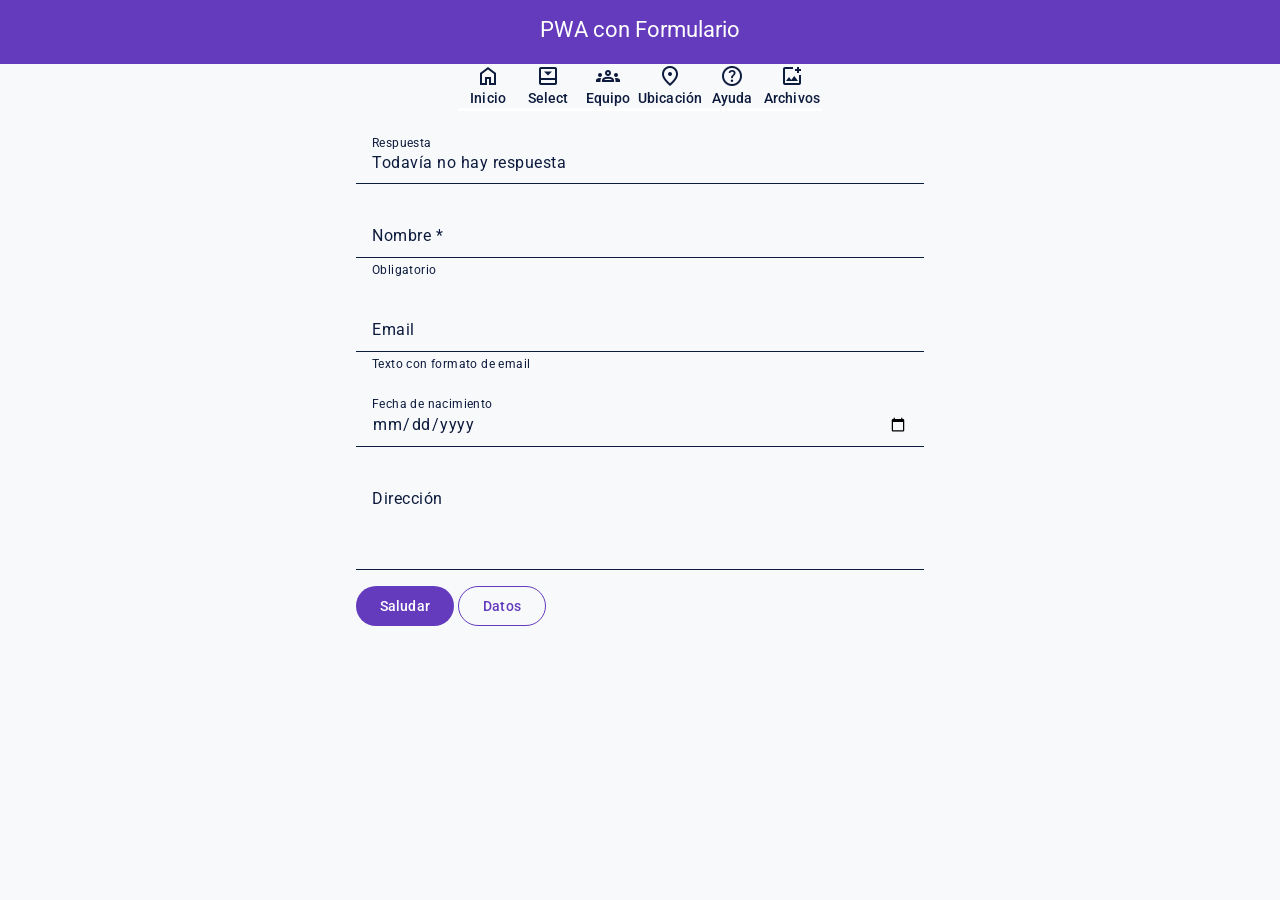
<file: public/index.html>
<!DOCTYPE html>
<html lang="es">

<head>

 <meta charset="UTF-8">

 <title>PWA con Formulario</title>

 <meta name="description" content="Ejemplo de PWA con Formulario">

 <script type="module" src="js/registraServiceWorker.js"></script>
 <script type="module" src="libclienteweb/manejaErrores.js"></script>

 <meta name="viewport" content="width=device-width">
 <meta name="theme-color" content="#633BBC">
 <link rel="icon" sizes="32x32" href="favicon.ico">
 <link rel="manifest" href="site.webmanifest">
 <link rel="stylesheet" href="css/material-symbols-outlined.css">
 <link rel="stylesheet" href="material-tokens/css/baseline.css">
 <link rel="stylesheet" href="css/estilos.css">
 <script src="ungap/es.js"></script>

 <script type="module" src="libmde/md-app-bar.js"></script>
 <script type="module" src="js/nav-tab-fixed.js"></script>

<link rel="stylesheet" href="./libmde/md-tab.css">
<link rel="stylesheet" href="./libmde/md-filled-text-field.css">
<link rel="stylesheet" href="./libmde/md-filled-button.css">
<link rel="stylesheet" href="./libmde/md-outline-button.css">
<link rel="stylesheet" href="./css/transicion_pestanas.css">
<link rel="stylesheet" href="./css/estilos.css">

</head>

<body>

 <form id="formulario" novalidate>

  <md-app-bar class="centered" adicional="tab">

   <h1>PWA con Formulario</h1>

  </md-app-bar>

  <nav-tab-fixed id="tab"></nav-tab-fixed>

  <section>

   <!-- Usa
    class="float"
   cuando quieras que la etiqueta esté arriba todo el tiempo. -->
   <p>
    <label class="md-filled-text-field float">
     <output name="respuesta">Todavía no hay respuesta</output>
     <span>Respuesta</span>
    </label>
   </p>

   <p>
    <label class="md-filled-text-field">
     <input name="nombre" required placeholder="Nombre*">
     <span>Nombre *</span>
     <small id="supportingNombre">Obligatorio</small>
    </label>
   </p>

   <p>
    <label class="md-filled-text-field">
     <input name="email" type="email" placeholder="Email">
     <span accesskey="M">Email</span>
     <small id="supportingEmail">Texto con formato de email</small>
    </label>
   </p>

   <p>
    <label class="md-filled-text-field float">
     <input name="fecha" type="date" placeholder="Fecha">
     <span>Fecha de nacimiento</span>
    </label>
   </p>

   <p>
    <label class="md-filled-text-field">
     <textarea name="dieccion" rows="3" placeholder="Dirección"></textarea>
     <span>Dirección</span>
    </label>
   </p>

   <p>
    <button id="botonSaludo" class="md-filled-button">Saludar</button>
    <button id="botonDatos" class="md-outline-button">Datos</button>
   </p>

  </section>

 </form>

 <script type="module">

  import { muestraTextoDeAyuda } from "./libclienteweb/muestraTextoDeAyuda.js"

  formulario.nombre.addEventListener("input", copiaMensajes)
  formulario.email.addEventListener("input", copiaMensajes)
  formulario.addEventListener("submit", procesa)

  function copiaMensajes() {
   muestraTextoDeAyuda(formulario.nombre, supportingNombre, "Obligatorio")
   muestraTextoDeAyuda(
    formulario.email, supportingEmail, "Texto con formato de email"
   )
  }

  /**
   * @param {SubmitEvent} evt
   */
  function procesa(evt) {
   evt.preventDefault()
   copiaMensajes()
   if (
    formulario.nombre.validity.valid
    && formulario.email.validity.valid
    && formulario.fecha.validity.valid
    && formulario.dieccion.validity.valid
   ) {
    const botonSeleccionado = evt.submitter
    if (botonSeleccionado === botonSaludo) {
     saluda()
    } else if (botonSeleccionado === botonDatos) {
     datos()
    }
   }
  }

  function saluda() {
   formulario.respuesta.value = `Hola ${formulario.nombre.value}`
  }

  function datos() {
   formulario.respuesta.value =
    `Nombre: ${formulario.nombre.value} Email: ${formulario.email.value}`
  }

 </script>

</body>

</html>
</file>
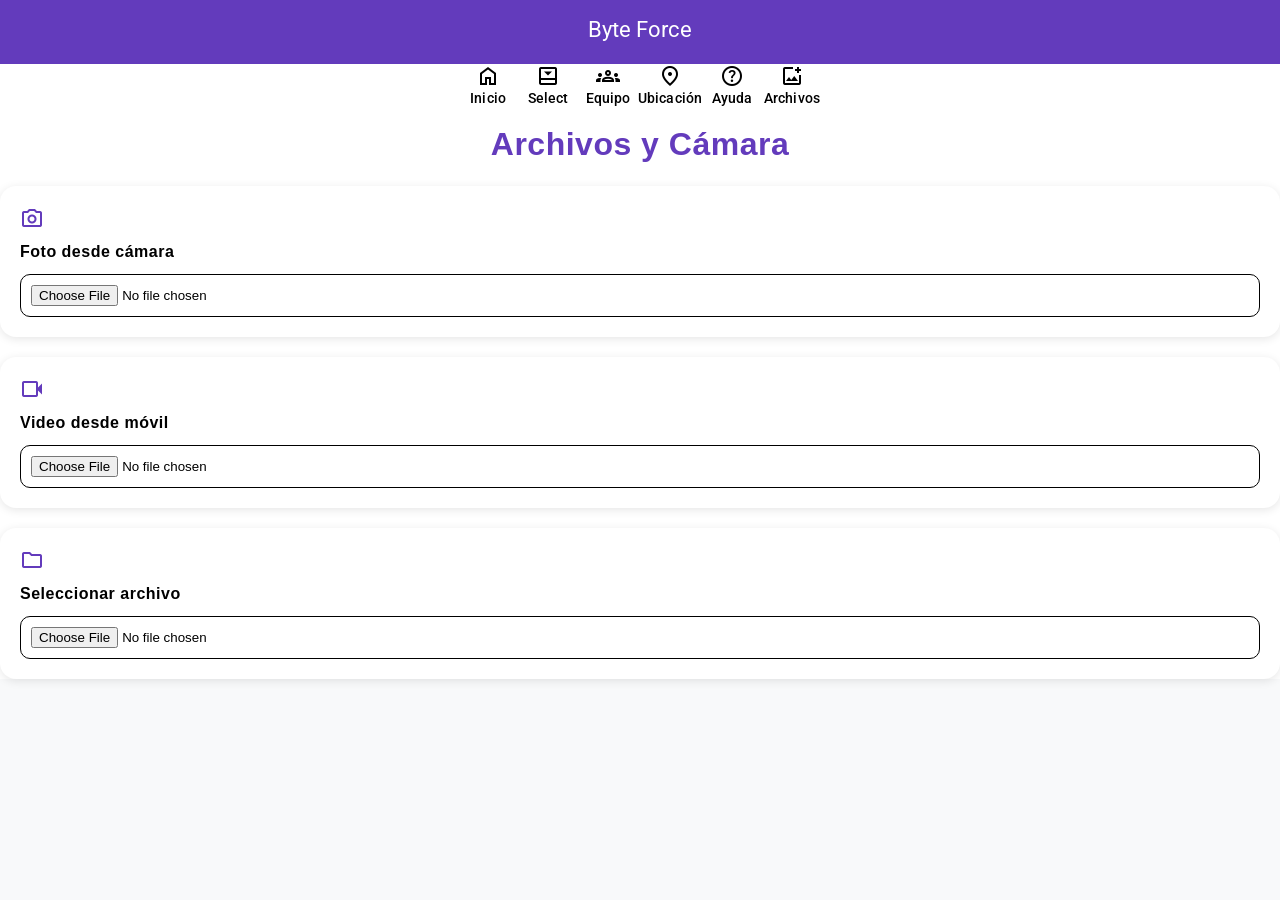
<file: public/archivosCamara.html>
<!DOCTYPE html>
<html lang="en">
<head>
    <meta charset="UTF-8">
    <meta name="viewport" content="width=device-width, initial-scale=1.0">
    <title>Archivos de camara</title>
    <meta charset="UTF-8">
 <title>Equipo - PWA con Formulario</title>

 <script type="module" src="js/registraServiceWorker.js"></script>
 <script type="module" src="libclienteweb/manejaErrores.js"></script>
 
 <meta name="viewport" content="width=device-width">
 <meta name="theme-color" content="#633BBC">
 <link rel="icon" sizes="32x32" href="favicon.ico">
 <link rel="manifest" href="site.webmanifest">
 <link rel="stylesheet" href="css/material-symbols-outlined.css">
 <link rel="stylesheet" href="material-tokens/css/baseline.css">
 <link rel="stylesheet" href="./css/estilos.css">
 <script src="ungap/es.js"></script>

 <script type="module" src="libmde/md-app-bar.js"></script>
 <script type="module" src="js/nav-tab-fixed.js"></script>

 <link rel="stylesheet" href="libmde/md-tab.css">
 <link rel="stylesheet" href="libmde/md-list.css">
 <link rel="stylesheet" href="css/transicion_pestanas.css">
 <link rel="stylesheet" href="css/estilosArchivosCamara.css">
</head>
<body>
 <md-app-bar adicional="tab">
  <h1>Byte Force</h1>
 </md-app-bar>
 
 <nav-tab-fixed id="tab"></nav-tab-fixed>
 <!DOCTYPE html>
<html lang="es">

<head>
 <meta charset="UTF-8">
 <meta name="viewport" content="width=device-width">
 <meta name="theme-color" content="#633BBC">

 <title>Archivos y Cámara</title>

 <link rel="stylesheet" href="css/material-symbols-outlined.css">
 <link rel="stylesheet" href="libmde/md-filled-button.css">
 <link rel="stylesheet" href="libmde/md-filled-text-field.css">

 
</head>

<body>

 <h1> Archivos y Cámara</h1>

 <!-- FOTO -->
 <div class="card">
  <label>
   <span class="material-symbols-outlined icon">photo_camera</span>
   Foto desde cámara
   <input type="file" accept="image/*" capture="environment">
  </label>
 </div>

 <!-- VIDEO -->
 <div class="card">
  <label>
   <span class="material-symbols-outlined icon">videocam</span>
   Video desde móvil
   <input type="file" accept="video/*" capture="environment">
  </label>
 </div>

 <!-- ARCHIVO -->
 <div class="card">
  <label>
   <span class="material-symbols-outlined icon">folder</span>
   Seleccionar archivo
   <input type="file">
  </label>
 </div>

</body>

</html>
 
</body>
</html>
</file>
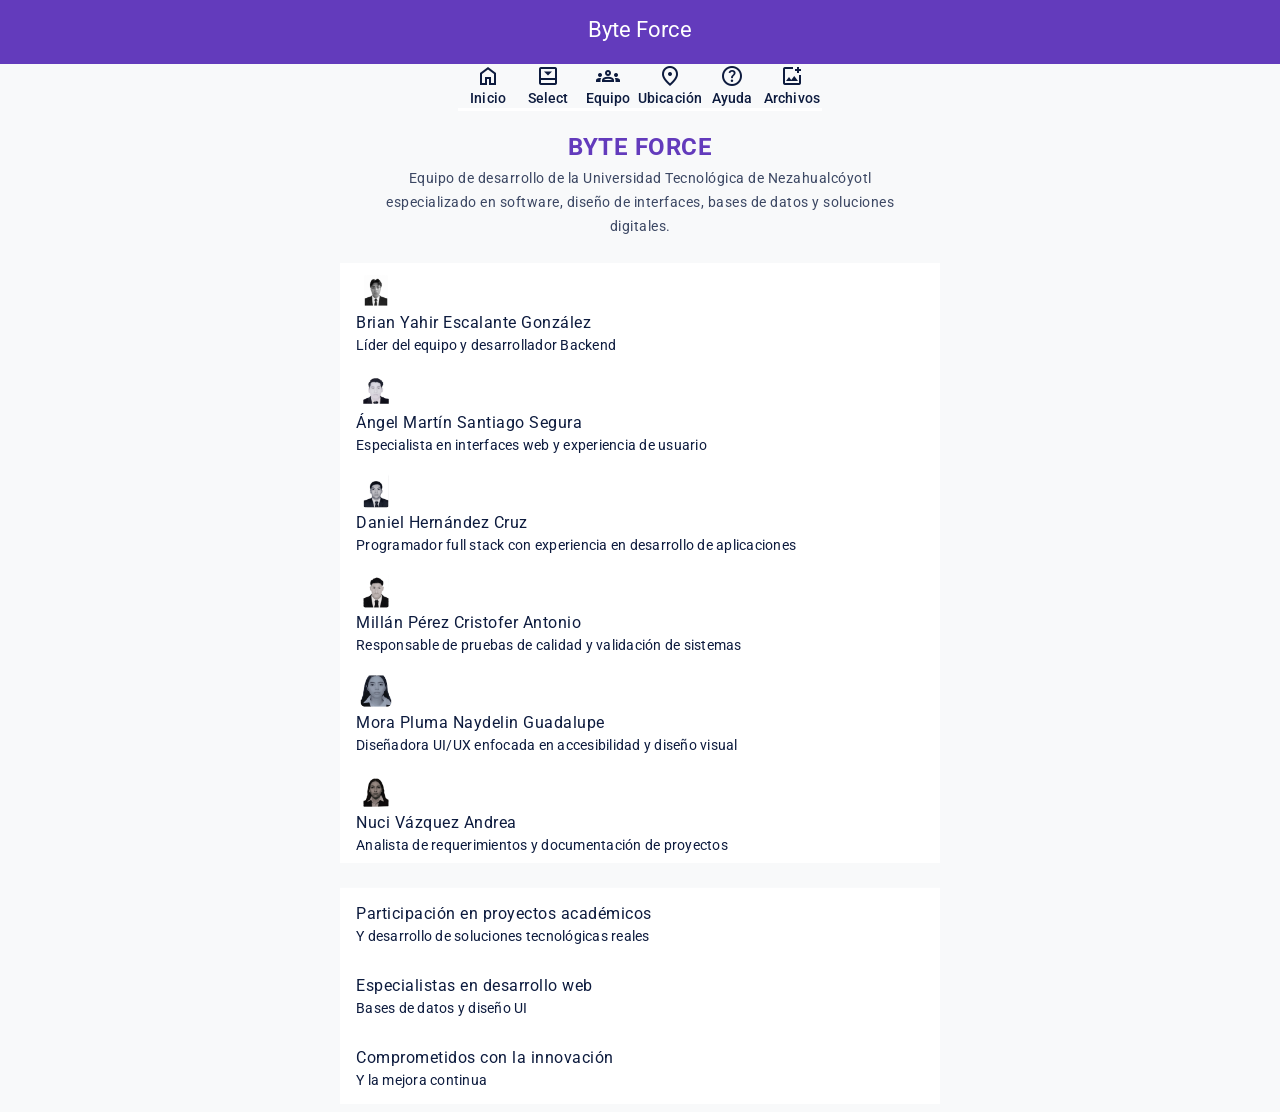
<file: public/equipo.html>
<!DOCTYPE html>
<html lang="es">

<head>

 <meta charset="UTF-8">
 <title>Equipo - PWA con Formulario</title>

 <script type="module" src="js/registraServiceWorker.js"></script>
 <script type="module" src="libclienteweb/manejaErrores.js"></script>
 
 <meta name="viewport" content="width=device-width">
 <meta name="theme-color" content="#633BBC">
 <link rel="icon" sizes="32x32" href="favicon.ico">
 <link rel="manifest" href="site.webmanifest">
 <link rel="stylesheet" href="css/material-symbols-outlined.css">
 <link rel="stylesheet" href="material-tokens/css/baseline.css">
 <link rel="stylesheet" href="./css/estilos.css">
 <script src="ungap/es.js"></script>

 <script type="module" src="libmde/md-app-bar.js"></script>
 <script type="module" src="js/nav-tab-fixed.js"></script>

 <link rel="stylesheet" href="libmde/md-tab.css">
 <link rel="stylesheet" href="libmde/md-list.css">
 <link rel="stylesheet" href="css/transicion_pestanas.css">

</head>

<body>

 <md-app-bar adicional="tab">
  <h1>Byte Force</h1>
 </md-app-bar>

 <nav-tab-fixed id="tab"></nav-tab-fixed>

 <section>

  <div style="text-align: center; margin: 1.5rem 0;">
   <h2 style="margin: 0; font-size: 1.5rem; color: var(--md-sys-color-primary);">BYTE FORCE</h2>
   <p style="font-size: 0.9rem; color: var(--md-sys-color-on-background); opacity: 0.8; margin-top: 0.5rem; padding: 0 1rem;">
    Equipo de desarrollo de la Universidad Tecnológica de Nezahualcóyotl especializado en software, diseño de interfaces, bases de datos y soluciones digitales.
   </p>
  </div>

  <ul class="md-list">
   
   <li class="md-two-line">
    <img src="img/Brian.png" alt="Brian" width="40" height="40" style="border-radius: 50%; object-fit: cover; margin-right: 16px;">
    <div>
     <span class="headline">Brian Yahir Escalante González</span>
     <span class="supporting">Líder del equipo y desarrollador Backend</span>
    </div>
   </li>

   <li class="md-two-line">
    <img src="img/Angel.png" alt="Ángel" width="40" height="40" style="border-radius: 50%; object-fit: cover; margin-right: 16px;">
    <div>
     <span class="headline">Ángel Martín Santiago Segura</span>
     <span class="supporting">Especialista en interfaces web y experiencia de usuario</span>
    </div>
   </li>

   <li class="md-two-line">
    <img src="img/Daniel.png" alt="Daniel" width="40" height="40" style="border-radius: 50%; object-fit: cover; margin-right: 16px;">
    <div>
     <span class="headline">Daniel Hernández Cruz</span>
     <span class="supporting">Programador full stack con experiencia en desarrollo de aplicaciones</span>
    </div>
   </li>

   <li class="md-two-line">
    <img src="img/Cris.png" alt="Cristofer" width="40" height="40" style="border-radius: 50%; object-fit: cover; margin-right: 16px;">
    <div>
     <span class="headline">Millán Pérez Cristofer Antonio</span>
     <span class="supporting">Responsable de pruebas de calidad y validación de sistemas</span>
    </div>
   </li>

   <li class="md-two-line">
    <img src="img/Pluma.png" alt="Naydelin" width="40" height="40" style="border-radius: 50%; object-fit: cover; margin-right: 16px;">
    <div>
     <span class="headline">Mora Pluma Naydelin Guadalupe</span>
     <span class="supporting">Diseñadora UI/UX enfocada en accesibilidad y diseño visual</span>
    </div>
   </li>

   <li class="md-two-line">
    <img src="img/Nuci.png" alt="Andrea" width="40" height="40" style="border-radius: 50%; object-fit: cover; margin-right: 16px;">
    <div>
     <span class="headline">Nuci Vázquez Andrea</span>
     <span class="supporting">Analista de requerimientos y documentación de proyectos</span>
    </div>
   </li>

  </ul>

  <ul class="md-list" style="margin-top: 1.5rem; border-top: 1px solid rgba(255,255,255,0.1);">
   <li class="md-two-line">
    <span class="headline">Participación en proyectos académicos</span>
    <span class="supporting">Y desarrollo de soluciones tecnológicas reales</span>
   </li>
   <li class="md-two-line">
    <span class="headline">Especialistas en desarrollo web</span>
    <span class="supporting">Bases de datos y diseño UI</span>
   </li>
   <li class="md-two-line">
    <span class="headline">Comprometidos con la innovación</span>
    <span class="supporting">Y la mejora continua</span>
   </li>
  </ul>

 </section>

</body>

</html>
</file>
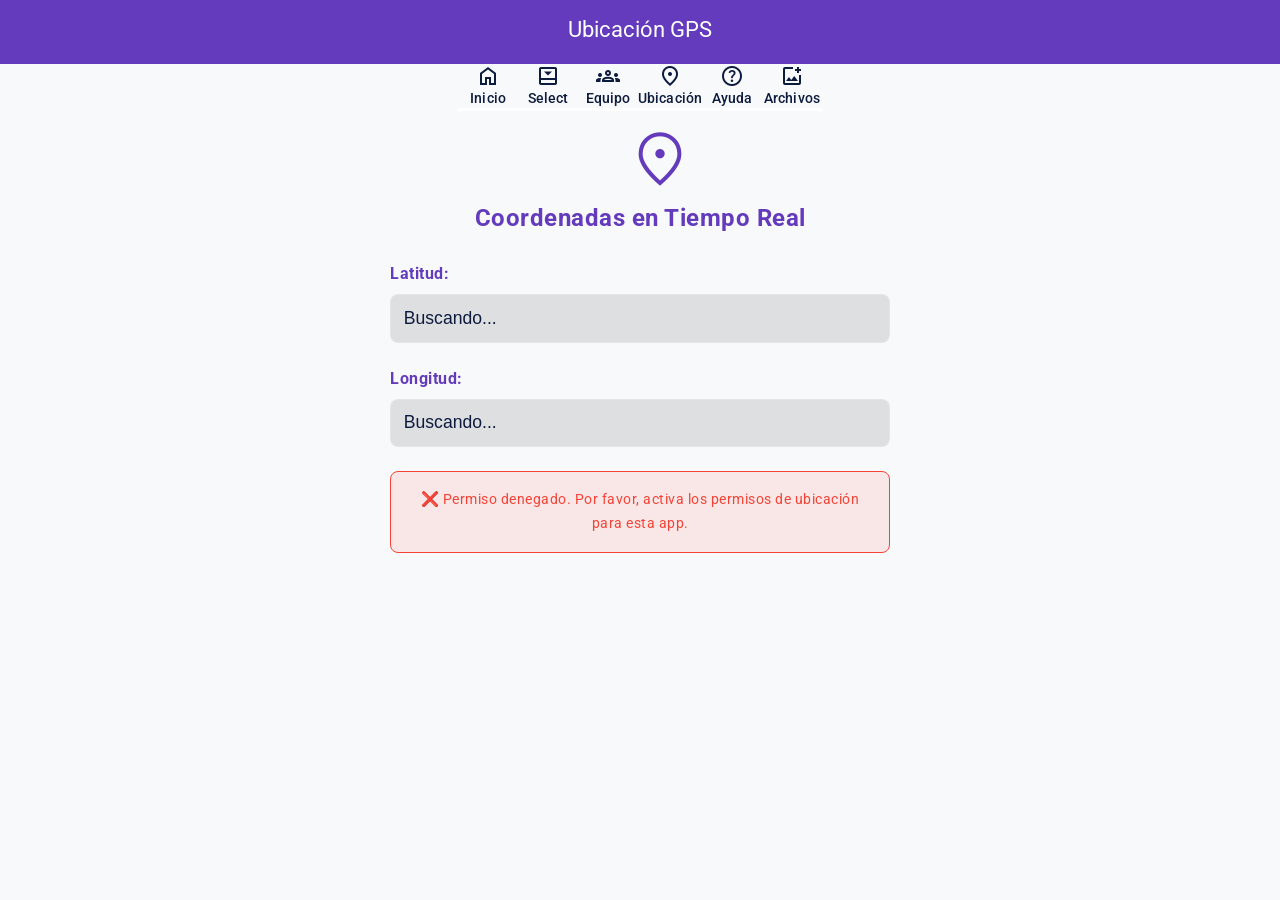
<file: public/gps.html>
<!DOCTYPE html>
<html lang="es">

<head>
 <meta charset="UTF-8">
 <title>Ubicación GPS</title>

 <script type="module" src="js/registraServiceWorker.js"></script>
 <script type="module" src="libclienteweb/manejaErrores.js"></script>
 
 <meta name="viewport" content="width=device-width">
 <meta name="theme-color" content="#633BBC">
 <link rel="icon" sizes="32x32" href="favicon.ico">
 <link rel="manifest" href="site.webmanifest">
 <link rel="stylesheet" href="css/material-symbols-outlined.css">
 <link rel="stylesheet" href="material-tokens/css/baseline.css">
 
 <link rel="stylesheet" href="./libmde/md-tab.css">
 <link rel="stylesheet" href="./libmde/md-filled-text-field.css">
 <link rel="stylesheet" href="./css/transicion_pestanas.css">
 <link rel="stylesheet" href="./css/estilos.css">
 
 <script src="ungap/es.js"></script>
 <script type="module" src="libmde/md-app-bar.js"></script>
 <script type="module" src="js/nav-tab-fixed.js"></script>
</head>

<body>

 <md-app-bar adicional="tab">
  <h1>Ubicación GPS</h1>
 </md-app-bar>

 <nav-tab-fixed id="tab"></nav-tab-fixed>

 <section style="padding: 1rem; max-width: 500px; margin: 0 auto;">

  <div style="text-align: center; margin-bottom: 2rem;">
   <span class="material-symbols-outlined" style="font-size: 4rem; color: var(--md-sys-color-primary);">location_on</span>
   <h2 style="margin: 0.5rem 0 0 0; font-size: 1.5rem; color: var(--md-sys-color-primary);">Coordenadas en Tiempo Real</h2>
  </div>

  <div style="margin-bottom: 1.5rem;">
   <label style="display: block; font-weight: bold; margin-bottom: 0.5rem; color: var(--md-sys-color-primary);">Latitud:</label>
   <input type="text" id="latitud" readonly value="Buscando..." style="width: 100%; padding: 0.8rem; border-radius: 8px; border: 1px solid rgba(255,255,255,0.2); background: rgba(0,0,0,0.1); font-size: 1.1rem; box-sizing: border-box; color: var(--md-sys-color-on-background);">
  </div>

  <div style="margin-bottom: 1.5rem;">
   <label style="display: block; font-weight: bold; margin-bottom: 0.5rem; color: var(--md-sys-color-primary);">Longitud:</label>
   <input type="text" id="longitud" readonly value="Buscando..." style="width: 100%; padding: 0.8rem; border-radius: 8px; border: 1px solid rgba(255,255,255,0.2); background: rgba(0,0,0,0.1); font-size: 1.1rem; box-sizing: border-box; color: var(--md-sys-color-on-background);">
  </div>

  <div id="status-box" style="padding: 1rem; border-radius: 8px; background-color: rgba(99, 59, 188, 0.1); border: 1px solid var(--md-sys-color-primary); font-size: 0.9rem; text-align: center;">
   Esperando señal del satélite GPS...
  </div>

 </section>

 <script>
  const latOutput = document.getElementById('latitud');
  const lonOutput = document.getElementById('longitud');
  const statusBox = document.getElementById('status-box');

  const opcionesGps = {
    enableHighAccuracy: true,
    timeout: 10000,
    maximumAge: 0
  };

  if ("geolocation" in navigator) {
    navigator.geolocation.watchPosition(
      (posicion) => {
        latOutput.value = posicion.coords.latitude;
        lonOutput.value = posicion.coords.longitude;
        statusBox.style.backgroundColor = "rgba(76, 175, 80, 0.1)";
        statusBox.style.borderColor = "#4CAF50";
        statusBox.style.color = "#4CAF50";
        statusBox.innerText = "📍 Ubicación actualizada en tiempo real.";
      },
      (error) => {
        statusBox.style.backgroundColor = "rgba(244, 67, 54, 0.1)";
        statusBox.style.borderColor = "#F44336";
        statusBox.style.color = "#F44336";
        
        switch(error.code) {
          case error.PERMISSION_DENIED:
            statusBox.innerText = "❌ Permiso denegado. Por favor, activa los permisos de ubicación para esta app.";
            break;
          case error.POSITION_UNAVAILABLE:
            statusBox.innerText = "❌ Señal de GPS no disponible.";
            break;
          case error.TIMEOUT:
            statusBox.innerText = "❌ Tiempo de espera agotado al obtener la localización.";
            break;
          default:
            statusBox.innerText = "❌ Error desconocido con el GPS.";
            break;
        }
      }, 
      opcionesGps
    );
  } else {
    statusBox.innerText = "❌ Tu dispositivo no soporta geolocalización.";
  }
 </script>

</body>
</html>
</file>
<file: public/css/material-symbols-outlined.css>
@font-face {
 font-family: 'Material Symbols Outlined';
 font-style: normal;
 font-display: block;
 src:
  url(../fonts/MaterialSymbolsOutlined[FILL\,GRAD\,opsz\,wght].woff2) format('woff2'),
  url(../fonts/MaterialSymbolsOutlined[FILL\,GRAD\,opsz\,wght].ttf) format('truetype');
}

.material-symbols-outlined {
 font-family: 'Material Symbols Outlined';
 font-weight: normal;
 font-style: normal;
 font-display: block;
 font-size: 1.5rem;
 width: 1.5rem;
 height: 1.5rem;
 display: inline-block;
 line-height: 1;
 text-transform: none;
 letter-spacing: normal;
 word-wrap: normal;
 white-space: nowrap;
 direction: ltr;
}
</file>
<file: public/material-tokens/css/baseline.css>
/*
 Copyright 2016 Google Inc. All rights reserved.

 Licensed under the Apache License, Version 2.0 (the "License");
 you may not use this file except in compliance with the License.
 You may obtain a copy of the License at

     http://www.apache.org/licenses/LICENSE-2.0

 Unless required by applicable law or agreed to in writing, software
 distributed under the License is distributed on an "AS IS" BASIS,
 WITHOUT WARRANTIES OR CONDITIONS OF ANY KIND, either express or implied.
 See the License for the specific language governing permissions and
 limitations under the License.
*/

@import url(palette.css);
@import url(typography.css);
@import url(colors.css);
@import url(shape.css);
@import url(motion.css);
@import url(state.css);
@import url(elevation.css);
@import url(theme/light.css) screen and (prefers-color-scheme: light);
@import url(theme/dark.css) screen and (prefers-color-scheme: dark);
</file>
<file: public/css/estilos.css>
:root {
 /* Indica los temas del sistema operativo que son soportados. */
 color-scheme: light dark;
 --tabWidth: 3.75rem;
 --anchoNav: 22.5rem;
}

body>section,
form>section {
 max-width: 600px;
 margin-left: auto;
 margin-right: auto;
}

/* Fonts utilizados */

/* Definición de Roboto Variable (Normal) */
@font-face {
 font-family: 'Roboto';
 src: url('../fonts/Roboto-VariableFont_wdth,wght.ttf') format('truetype');
 font-weight: 100 900;
 font-stretch: 75% 100%;
 font-style: normal;
 font-display: swap;
}

/* Definición de Roboto Variable (Itálica) */
@font-face {
 font-family: 'Roboto';
 src: url('../fonts/Roboto-Italic-VariableFont_wdth,wght.ttf') format('truetype');
 font-weight: 100 900;
 font-stretch: 75% 100%;
 font-style: italic;
 font-display: swap;
}

:root {
 --Font: -apple-system, BlinkMacSystemFont, Roboto, sans-serif;
 --colIntIos: white;
 --colIntIosOnBk: #2acc2a;
 --colIntIosOnBkFc: #1bbb1b;
 --colIntIosOffBk: #dbdbdb;
 --colIntIosOffBkFc: #BDBDBD;
 /* Plain typeface */
 --md-ref-typeface-plain: var(--Font);
 /* Brand typeface */
 --md-ref-typeface-brand: var(--Font);
 --md-sys-typescale-label-large-weight-prominent: var(--md-ref-typeface-weight-bold);
 --md-box_shadow_level4: 0 var(--md-sys-elevation-level4) var(--md-sys-elevation-level4) var(--md-sys-color-shadow);
 --md-box_shadow_level3: 0 var(--md-sys-elevation-level3) var(--md-sys-elevation-level3) var(--md-sys-color-shadow);
 --md-box_shadow_level2: 0 var(--md-sys-elevation-level2) var(--md-sys-elevation-level2) var(--md-sys-color-shadow);
 --md-box_shadow_level1: 0 var(--md-sys-elevation-level1) var(--md-sys-elevation-level1) var(--md-sys-color-shadow);
 --md-box_shadow_level0: none;
 --iconSize: 1.5rem;
 --avatarSize: 2.5rem;
 --imageSize: 3.5rem;
 --videoWidth: 7.125rem;
 --videoHeight: 4rem;
 --md-sys-state-focus-indicator-outer-offset: 0.125rem;
 --md-sys-state-focus-indicator-thickness: 0.1875rem;
 /* Pressed state layer opacity */
 --state-pressed-transparency-percentage: 84%;
 /* Focus state layer opacity */
 --state-focus-transparency-percentage: 88%;
 /* Hover state layer opacity */
 --state-hover-transparency-percentage: 92%;

 /* ========================================== */
 /* COLORES UPCLASS (OBLIGATORIOS MODO CLARO)   */
 /* ========================================== */
 --md-sys-color-primary: #633BBC !important;
 --md-sys-color-on-primary: #FFFFFF !important;
 --md-sys-color-secondary: #FF5252 !important;
 --md-sys-color-on-secondary: #FFFFFF !important;
 --md-sys-color-outline: #633BBC !important;
 
 --md-sys-color-background: #F8F9FA !important;
 --md-sys-color-on-background: #0D1B3E !important;
 --md-sys-color-surface: #FFFFFF !important;
 --md-sys-color-on-surface: #0D1B3E !important;

 background-color: var(--md-sys-color-background);
}

/* Quita un borde rojo que coloca Firefox. */
:-moz-ui-invalid {
 box-shadow: none;
}

body {
 margin: 0;
 font-family: var(--md-sys-typescale-body-large-font);
 font-weight: var(--md-sys-typescale-body-large-weight);
 font-size: var(--md-sys-typescale-body-large-size);
 font-style: var(--md-sys-typescale-body-large-font-style);
 letter-spacing: var(--md-sys-typescale-body-large-tracking);
 line-height: var(--md-sys-typescale-body-large-line-height);
 text-transform: var(--md-sys-typescale-body-large-text-transform);
 text-decoration: var(--md-sys-typescale-body-large-text-decoration);
 color: var(--md-sys-color-on-background);
 background-color: var(--md-sys-color-background);
}

p {
 margin: 1rem;
}

a {
 color: var(--md-sys-color-on-background);
}

@media (prefers-color-scheme: light) {
 :root {
  --md-riple-color: #00000020;
 }
}

@media (prefers-color-scheme: dark) {
 :root {
  --md-riple-color: #ffffff40;
  
  /* ========================================== */
  /* COLORES UPCLASS (OBLIGATORIOS MODO OSCURO)  */
  /* ========================================== */
  --md-sys-color-background: #121214 !important;
  --md-sys-color-on-background: #E3E2E6 !important;
  --md-sys-color-surface: #1E1B24 !important;
  --md-sys-color-on-surface: #E3E2E6 !important;
  --md-sys-color-primary: #9D84FF !important; 
  --md-sys-color-outline: #9D84FF !important;
 }
}

@keyframes md-ripple {
 from {
  background-size: 100%;
 }
 to {
  background-size: 15000%;
 }
}

/* ========================================== */
/* CORRECCIÓN VISUAL PARA TU APP BAR        */
/* ========================================== */
md-app-bar {
 background-color: var(--md-sys-color-primary) !important;
 color: var(--md-sys-color-on-primary) !important;
 display: block; 
 width: 100%;
}

md-app-bar h1 {
 color: var(--md-sys-color-on-primary) !important;
 margin: 0;
 padding: 1rem;
 text-align: center;
}
</file>
<file: public/libmde/md-tab.css>
.md-tab {
 display: flex;
 background-color: transparent;
 align-items: stretch;
 flex-wrap: nowrap;
 overflow-x: auto;
 position: sticky;
 z-index: 1;
}

.md-tab.fixed {
 justify-content: center;
}

.md-tab.scrollable {
 padding-left: 2rem;
 gap: 1rem;
}

.md-tab.scroll {
 background-color: var(--md-sys-color-surface-container-low);
}

.md-tab a {
 position: relative;
 display: flex;
 flex-direction: column;
 justify-content: start;
 align-items: center;
 color: var(--md-sys-color-on-surface-variant);
 font-family: var(--md-sys-typescale-title-small-font);
 font-weight: var(--md-sys-typescale-title-small-weight);
 font-size: var(--md-sys-typescale-title-small-size);
 font-style: var(--md-sys-typescale-title-small-font-style);
 letter-spacing: var(--md-sys-typescale-title-small-tracking);
 line-height: var(--md-sys-typescale-title-small-line-height);
 text-transform: var(--md-sys-typescale-title-small-text-transform);
 text-decoration: var(--md-sys-typescale-title-small-text-decoration);
 text-align: center;
 box-sizing: border-box;
 border-bottom: 0.1875rem solid var(--md-sys-color-surface);
}

.md-tab.fixed a {
 flex: 0 0 var(--tabWidth);
}

.md-tab.scrollable a {
 flex: 0 0 auto;
}

.md-tab a.active {
 border-bottom-color: var(--md-sys-color-primary);
}

/* state layer */
.md-tab a::after {
 content: "";
 position: absolute;
 z-index: -1;
 top: 0;
 right: 0;
 left: 0;
 bottom: 0;
 background-color: transparent;
}

.md-tab span {
 font-size: var(--iconSize);
 height: var(--iconSize);
 width: var(--iconSize);
 color: var(--md-sys-color-on-surface-variant);
}

.md-tab .active span {
 color: var(--md-sys-color-primary);
 font-variation-settings: 'FILL' 1, 'wght' 700, 'GRAD' 0, 'opsz' 48;
}

.md-tab a:hover {
 color: var(--md-sys-color-on-surface);
}

/* state layer */
.md-tab a:hover::after {
 background-color: var(--md-sys-color-on-surface);
 opacity: var(--md-sys-state-hover-state-layer-opacity);
}

.md-tab a.active:hover {
 color: var(--md-sys-color-primary);
}

/* state layer */
.md-tab a.active:hover::after {
 background-color: var(--md-sys-color-primary);
 opacity: var(--md-sys-state-hover-state-layer-opacity);
}

.md-tab a:hover span {
 color: var(--md-sys-color-on-surface);
}

.md-tab a.active:hover span {
 color: var(--md-sys-color-primary);
}

.md-tab a:focus {
 outline: none;
}

/* state layer */
.md-tab a:focus::after {
 background-color: var(--md-sys-color-on-surface);
 opacity: var(--md-sys-state-focus-state-layer-opacity);
}

/* state layer */
.md-tab a.active:focus::after {
 background-color: var(--md-sys-color-primary);
 opacity: var(--md-sys-state-hover-state-layer-opacity);
}

.md-tab a:active {
 background-position: center;
 background-image:
   radial-gradient(circle, var(--md-riple-color) 1%, transparent 1%);
 background-size: 100%;
 animation-name: md-ripple;
 animation-duration: var(--md-sys-motion-duration-500);
}

/* state layer */
.md-tab a:active::after {
 background-color: var(--md-sys-color-on-surface);
 opacity: var(--md-sys-state-pressed-state-layer-opacity);
}

/* state layer */
.md-tab a.active:active::after {
 background-color: var(--md-sys-color-primary);
 opacity: var(--md-sys-state-pressed-state-layer-opacity);
}
</file>
<file: public/libmde/md-filled-text-field.css>
.md-filled-text-field {
 position: relative;
 overflow: hidden;
 display: flex;
 flex-direction: column;
 align-items: stretch;
 padding-top: calc(0.5rem + var(--md-sys-typescale-body-small-line-height));
 border-top-left-radius: var(--md-sys-shape-corner-extra-small-top-top-left);
 border-top-right-radius: var(--md-sys-shape-corner-extra-small-top-top-right);
 overflow: hidden;
}

/* container */
.md-filled-text-field::before {
 content: "";
 position: absolute;
 z-index: -2;
 top: 0;
 right: 0;
 left: 0;
 bottom: 0;
 background-color: var(--md-sys-color-surface-container-highest);
}

/* state layer */
.md-filled-text-field::after {
 content: "";
 position: absolute;
 z-index: -1;
 top: 0;
 right: 0;
 left: 0;
 bottom: 0;
 background-color: transparent;
}

.md-filled-text-field span,
.md-filled-text-field label {
 position: absolute;
 top: 0.5rem;
 left: 1rem;
 right: 1rem;
 display: block;
 transform: translateY(1rem);
 transition-property: transform;
 transition-duration: var(--md-sys-motion-duration-300);
 white-space: nowrap;
 text-overflow: ellipsis;
 overflow: hidden;
 color: var(--md-sys-color-on-surface-variant);
 font-family: var(--md-sys-typescale-body-large-font);
 font-weight: var(--md-sys-typescale-body-large-weight);
 font-size: var(--md-sys-typescale-body-large-size);
 font-style: var(--md-sys-typescale-body-large-font-style);
 letter-spacing: var(--md-sys-typescale-body-large-tracking);
 line-height: var(--md-sys-typescale-body-large-line-height);
 text-transform: var(--md-sys-typescale-body-large-text-transform);
 text-decoration: var(--md-sys-typescale-body-large-text-decoration);
}

.md-filled-text-field input:not(:placeholder-shown)+span,
.md-filled-text-field input:not(:placeholder-shown)+label,
.md-filled-text-field textarea:not(:placeholder-shown)+span,
.md-filled-text-field textarea:not(:placeholder-shown)+label,
.md-filled-text-field .populated+span,
.md-filled-text-field .populated+label,
.md-filled-text-field:focus-within span,
.md-filled-text-field:focus-within label,
.md-filled-text-field.float span,
.md-filled-text-field.float label {
 transform: translateY(0);
 font-family: var(--md-sys-typescale-body-small-font);
 font-weight: var(--md-sys-typescale-body-small-weight);
 font-size: var(--md-sys-typescale-body-small-size);
 font-style: var(--md-sys-typescale-body-small-font-style);
 letter-spacing: var(--md-sys-typescale-body-small-tracking);
 line-height: var(--md-sys-typescale-body-small-line-height);
 text-transform: var(--md-sys-typescale-body-small-text-transform);
 text-decoration: var(--md-sys-typescale-body-small-text-decoration);
}

.md-filled-text-field :not(label, span, small) {
 position: relative;
 caret-color: var(--md-sys-color-primary);
 min-height: 2rem;
 box-sizing: border-box;
 padding-left: 1rem;
 padding-bottom: 0.5rem;
 padding-right: 1rem;
 border: none;
 resize: none;
 color: var(--md-sys-color-on-surface);
 font-family: var(--md-sys-typescale-body-large-font);
 font-weight: var(--md-sys-typescale-body-large-weight);
 font-size: var(--md-sys-typescale-body-large-size);
 font-style: var(--md-sys-typescale-body-large-font-style);
 letter-spacing: var(--md-sys-typescale-body-large-tracking);
 line-height: var(--md-sys-typescale-body-large-line-height);
 text-transform: var(--md-sys-typescale-body-large-text-transform);
 text-decoration: var(--md-sys-typescale-body-large-text-decoration);
 background-color: transparent;
 outline: none;
 border-bottom-width: 0.0625rem;
 border-bottom-style: solid;
 border-bottom-color: var(--md-sys-color-on-surface-variant);
}

.md-filled-text-field ::placeholder {
 color: transparent;
}

.md-filled-text-field small {
 display: block;
 color: var(--md-sys-color-on-surface-variant);
 background-color: var(--md-sys-color-background);
 font-family: var(--md-sys-typescale-body-small-font);
 font-weight: var(--md-sys-typescale-body-small-weight);
 font-size: var(--md-sys-typescale-body-small-size);
 font-style: var(--md-sys-typescale-body-small-font-style);
 letter-spacing: var(--md-sys-typescale-body-small-tracking);
 line-height: var(--md-sys-typescale-body-small-line-height);
 text-transform: var(--md-sys-typescale-body-small-text-transform);
 text-decoration: var(--md-sys-typescale-body-small-text-decoration);
 padding: 0.25rem 1rem 0 1rem;
 white-space: nowrap;
 text-overflow: ellipsis;
 overflow: hidden;
}

.md-filled-text-field:hover span,
.md-filled-text-field:hover label {
 color: var(--md-sys-color-on-surface-variant);
}

.md-filled-text-field:hover :not(label, span, small) {
 padding-bottom: 0.5rem;
 border-bottom-width: 0.0625rem;
 border-bottom-color: var(--md-sys-color-on-surface);
}

.md-filled-text-field:hover::after {
 background-color: var(--md-sys-color-on-surface);
 opacity: var(--md-sys-state-hover-state-layer-opacity);
}

.md-filled-text-field:hover small {
 color: var(--md-sys-color-on-surface-variant);
}

.md-filled-text-field:focus-within span,
.md-filled-text-field:focus-within label {
 color: var(--md-sys-color-primary);
}

.md-filled-text-field :focus {
 color: var(--md-sys-color-on-surface);
 outline: none;
 padding-bottom: 0.4375rem;
 border-bottom-width: 0.125rem;
 border-bottom-color: var(--md-sys-color-primary);
}

.md-filled-text-field:hover :focus {
 padding-bottom: 0.4375rem;
 border-bottom-width: 0.125rem;
}

.md-filled-text-field:focus-within small {
 color: var(--md-sys-color-on-surface-variant);
}

.md-filled-text-field :invalid {
 color: var(--md-sys-color-on-surface);
 border-bottom-color: var(--md-sys-color-error);
}

.md-filled-text-field :invalid+span,
.md-filled-text-field :invalid+label {
 color: var(--md-sys-color-error);
}

.md-filled-text-field :invalid~small,
.md-filled-text-field:hover :invalid~small,
.md-filled-text-field:focus-within .input-text:invalid~small {
 color: var(--md-sys-color-error);
}

.md-filled-text-field :invalid:focus {
 caret-color: var(--md-sys-color-error);
 border-bottom-color: var(--md-sys-color-error);
}

.md-filled-text-field:hover :invalid {
 color: var(--md-sys-color-on-surface);
 border-bottom-color: var(--md-sys-color-error);
}
</file>
<file: public/libmde/md-filled-button.css>
/* container */
.md-filled-button::before {
 content: "";
 position: absolute;
 z-index: -2;
 top: 0;
 right: 0;
 left: 0;
 bottom: 0;
 background-color: var(--md-sys-color-primary);
}

/* state layer */
.md-filled-button::after {
 content: "";
 position: absolute;
 z-index: -1;
 top: 0;
 right: 0;
 left: 0;
 bottom: 0;
 background-color: transparent;
}

/* label, shape */
.md-filled-button {
 position: relative;
 box-sizing: border-box;
 border-radius: 1.25rem;
 height: 2.5rem;
 line-height: 2.5rem;
 padding: 0 1.5rem;
 border: none;
 background-color: transparent;
 box-shadow: var(--md-box_shadow_level0);
 font-family: var(--md-sys-typescale-label-large-font);
 font-weight: var(--md-sys-typescale-label-large-weight);
 font-size: var(--md-sys-typescale-label-large-size);
 font-style: var(--md-sys-typescale-label-large-font-style);
 letter-spacing: var(--md-sys-typescale-label-large-tracking);
 text-transform: var(--md-sys-typescale-label-large-text-transform);
 text-decoration: var(--md-sys-typescale-label-large-text-decoration);
 color: var(--md-sys-color-on-primary);
 white-space: nowrap;
 text-overflow: ellipsis;
 overflow: hidden;
}

/* label, shape */
.md-filled-button:hover {
 color: var(--md-sys-color-on-primary);
 box-shadow: var(--md-box_shadow_level1);
}

/* state layer */
.md-filled-button:hover::after {
 background-color: var(--md-sys-color-on-primary);
 opacity: var(--md-sys-state-hover-state-layer-opacity);
}

/* label, shape */
.md-filled-button:focus {
 outline: none;
 color: var(--md-sys-color-on-primary);
 box-shadow: var(--md-box_shadow_level0) !important;
}

/* state layer */
.md-filled-button:focus::after {
 background-color: var(--md-sys-color-on-primary);
 opacity: var(--md-sys-state-focus-state-layer-opacity);
}

/* label, shape */
.md-filled-button:active {
 color: var(--md-sys-color-on-primary);
 background-position: center;
 background-image:
  radial-gradient(circle, var(--md-sys-color-on-primary-container) 1%, transparent 1%);
 background-size: 100%;
 animation-name: md-ripple;
 animation-duration: var(--md-sys-motion-duration-500);
 box-shadow: var(--md-box_shadow_level0) !important;
}

/* state layer */
.md-filled-button:active::after {
 background-color: var(--md-sys-color-on-primary);
 opacity: var(--md-sys-state-pressed-state-layer-opacity);
}

/* label, shape */
.md-filled-button:disabled {
 background-color: transparent !important;
 color: var(--md-sys-color-on-surface) !important;
 opacity: 0.38 !important;
 box-shadow: var(--md-box_shadow_level0) !important;
}

/* container */
.md-filled-button:disabled::before {
 background-color: var(--md-sys-color-on-surface) !important;
 opacity: 0.12 !important;
}

/* state layer */
.md-filled-button:disabled::after {
 background-color: transparent !important;
 opacity: 1 !important;
}
</file>
<file: public/libmde/md-outline-button.css>
.md-outline-button {
 position: relative;
 box-sizing: border-box;
 border-radius: 1.25rem;
 height: 2.5rem;
 padding: 0 1.5rem;
 border: 0.0625rem solid var(--md-sys-color-outline);
 background-color: transparent;
 box-shadow: var(--md-box_shadow_level0);
 font-family: var(--md-sys-typescale-label-large-font);
 font-weight: var(--md-sys-typescale-label-large-weight);
 font-size: var(--md-sys-typescale-label-large-size);
 font-style: var(--md-sys-typescale-label-large-font-style);
 letter-spacing: var(--md-sys-typescale-label-large-tracking);
 text-transform: var(--md-sys-typescale-label-large-text-transform);
 text-decoration: var(--md-sys-typescale-label-large-text-decoration);
 color: var(--md-sys-color-primary);
 white-space: nowrap;
 text-overflow: ellipsis;
 overflow: hidden;
}

/* state layer */
.md-outline-button::after {
 content: "";
 position: absolute;
 z-index: -1;
 top: 0;
 right: 0;
 left: 0;
 bottom: 0;
 background-color: transparent;
}

.md-outline-button:hover {
 color: var(--md-sys-color-primary);
 border-color: var(--md-sys-color-outline);
}

/* state layer */
.md-outline-button:hover::after {
 background-color: var(--md-sys-color-primary);
 opacity: var(--md-sys-state-hover-state-layer-opacity);
}

.md-outline-button:focus {
 outline: none;
 color: var(--md-sys-color-primary);
 border-color: var(--md-sys-color-outline);
}

/* state layer */
.md-outline-button:focus::after {
 background-color: var(--md-sys-color-primary);
 opacity: var(--md-sys-state-focus-state-layer-opacity);
}

.md-outline-button:active {
 color: var(--md-sys-color-primary);
 border-color: var(--md-sys-color-outline);
 background-position: center;
 background-image:
  radial-gradient(circle, var(--md-riple-color) 1%, transparent 1%);
 background-size: 100%;
 animation-name: md-ripple;
 animation-duration: var(--md-sys-motion-duration-500);
 box-shadow: var(--md-box_shadow_level0) !important;
}

/* state layer */
.md-outline-button:active::after {
 background-color: var(--md-sys-color-primary);
 opacity: var(--md-sys-state-pressed-state-layer-opacity);
}

.md-outline-button:disabled {
 background-color: transparent !important;
 border-color: var(--md-sys-color-on-surface) !important;
 color: var(--md-sys-color-on-surface) !important;
 opacity: 0.38 !important;
}

/* container */
.md-outline-button:disabled::after {
 background-color: transparent !important;
 opacity: 1 !important;
}
</file>
<file: public/css/transicion_pestanas.css>
@view-transition {
 navigation: auto;
}

md-app-bar {
 view-transition-name: encabezado;
 background-color: var(--md-sys-color-surface);
 contain: layout;
}

section {
 view-transition-name: contenido;
 background-color: var(--md-sys-color-background);
 contain: layout;
}

@keyframes salePorLaIzquierda {
 from {
  transform: translateX(0);
  opacity: 1;
 }

 to {
  transform: translateX(-100%);
  opacity: 1;
 }
}

@keyframes entraPorLaDerecha {
 from {
  transform: translateX(100%);
  opacity: 1;
 }

 to {
  transform: translateX(0);
  opacity: 1;
 }
}

::view-transition-old(root),
::view-transition-new(root) {
 animation: none;
 mix-blend-mode: normal;
 opacity: 1 !important;
}

::view-transition-group(encabezado) {
 background-color: var(--md-sys-color-surface) !important;
}

::view-transition-group(contenido) {
 background-color: var(--md-sys-color-background) !important;
}

::view-transition-group(encabezado),
::view-transition-group(contenido) {
 animation-duration: var(--md-sys-motion-duration-1000);
 mix-blend-mode: normal !important;
 opacity: 1 !important;
 animation-fill-mode: both;
 overflow: hidden;
}

html::view-transition-old(encabezado) {
 animation-name: salePorLaIzquierda;
}

html::view-transition-new(encabezado) {
 animation-name: entraPorLaDerecha;
}

html::view-transition-old(contenido) {
 animation-name: salePorLaIzquierda;
}

html::view-transition-new(contenido) {
 animation-name: entraPorLaDerecha;
}
</file>
<file: public/libmde/md-list.css>
.md-list {
 margin: 0.5rem 0;
 padding: 0;
 list-style-type: none;
}

.md-list .md-one-line,
.md-list .md-two-line,
.md-list .md-three-line {
 position: relative;
 display: flex;
 box-sizing: border-box;
}

/* container */
.md-list .md-one-line::before,
.md-list .md-two-line::before,
.md-list .md-three-line::before {
 content: "";
 position: absolute;
 z-index: -2;
 top: 0;
 right: 0;
 left: 0;
 bottom: 0;
 background-color: var(--md-sys-color-surface);
}

/* state layer */
.md-list .md-one-line::after,
.md-list .md-two-line::after,
.md-list .md-three-line::after {
 content: "";
 position: absolute;
 z-index: -1;
 top: 0;
 right: 0;
 left: 0;
 bottom: 0;
 background-color: transparent;
}

.md-list .md-one-line {
 align-items: center;
 gap: 1rem;
 min-height: 3.5rem;
 padding: 0.5rem 1.5rem 0.5rem 1rem;
}

.md-list .md-one-line.video,
.md-list .md-two-line.video {
 padding: 0.75rem 1.5rem 0.75rem 0;
}

.md-list .md-two-line,
.md-list .md-three-line {
 flex-flow: column;
}

.md-list .md-two-line {
 justify-content: center;
 min-height: 4.5rem;
 padding: 0.5rem 1.5rem 0.5rem 1rem;
}

.md-list .md-two-line.icon,
.md-list .md-two-line.avatar,
.md-list .md-two-line.image,
.md-list .md-two-line.video,
.md-list .md-three-line.icon,
.md-list .md-three-line.avatar,
.md-list .md-three-line.image,
.md-list .md-three-line.video {
 display: grid;
 column-gap: 1rem;
 row-gap: 0;
 grid-template-areas:
  "img headline"
  "img supporting";
}

.md-list .md-two-line.icon,
.md-list .md-two-line.avatar,
.md-list .md-two-line.image,
.md-list .md-two-line.video {
 align-content: center;
 grid-template-rows: 1fr 1fr;
}

.md-list .md-two-line.icon,
.md-list .md-three-line.icon {
 grid-template-columns: var(--iconSize) 1fr;
}

.md-list .md-two-line.avatar,
.md-list .md-three-line.avatar {
 grid-template-columns: var(--avatarSize) 1fr;
}

.md-list .md-two-line.image,
.md-list .md-three-line.image {
 grid-template-columns: var(--imageSize) 1fr;
}

.md-list .md-two-line.video,
.md-list .md-three-line.video {
 grid-template-columns: var(--videoWidth) 1fr;
}

.md-list .md-three-line {
 align-content: flex-start;
 min-height: 5.5rem;
 padding: 0.75rem 1.5rem 0.75rem 1rem;
}

.md-list .md-three-line.video {
 padding: 0.75rem 1.5rem 0.75rem 0;
}

.md-list .md-three-line.icon,
.md-list .md-three-line.avatar,
.md-list .md-three-line.image,
.md-list .md-three-line.video {
 align-content: start;
 grid-template-rows: var(--md-sys-typescale-label-large-line-height) 1fr;
}

/* state layer */
.md-list .md-one-line:hover::after,
.md-list .md-two-line:hover::after,
.md-list .md-three-line:hover::after {
 background-color: var(--md-sys-color-on-surface);
 opacity: var(--md-sys-state-hover-state-layer-opacity);
}

/* state layer */
.md-list a.md-one-line:focus::after,
.md-list a.md-two-line:focus::after,
.md-list a.md-three-line:focus::after,
.md-list a.md-one-line:focus-visible::after,
.md-list a.md-two-line:focus-visible::after,
.md-list a.md-three-line:focus-visible::after {
 background-color: var(--md-sys-color-on-surface);
 opacity: var(--md-sys-state-focus-state-layer-opacity);
}

.md-list a:focus,
.md-list a:focus-visible {
 outline: none;
}

.md-list a:active {
 background-position: center;
 background-image:
  radial-gradient(circle, var(--md-riple-color) 1%, transparent 1%);
 background-size: 100%;
 animation-name: md-ripple;
 animation-duration: var(--md-sys-motion-duration-500);
 box-shadow: var(--md-box_shadow_level0) !important;
}

/* state layer */
.md-list a.md-one-line:active::after,
.md-list a.md-two-line:active::after,
.md-list a.md-three-line:active::after {
 background-color: var(--md-sys-color-on-surface);
 opacity: var(--md-sys-state-pressed-state-layer-opacity);
}

.md-list a.md-two-line,
.md-list a.md-three-line {
 text-decoration: none;
}

.md-list a.md-two-line .headline,
.md-list a.md-three-line .headline {
 text-decoration: underline;
}

.md-list .headline {
 grid-area: headline;
 display: block;
 box-sizing: border-box;
 color: var(--md-sys-color-on-surface);
 font-family: var(--md-sys-typescale-body-large-font);
 font-weight: var(--md-sys-typescale-body-large-weight);
 font-size: var(--md-sys-typescale-body-large-size);
 font-style: var(--md-sys-typescale-body-large-font-style);
 letter-spacing: var(--md-sys-typescale-body-large-tracking);
 line-height: var(--md-sys-typescale-body-large-line-height);
 text-transform: var(--md-sys-typescale-body-large-text-transform);
 text-decoration: var(--md-sys-typescale-body-large-text-decoration);
 max-height: var(--md-sys-typescale-body-large-line-height);
 white-space: nowrap;
 text-overflow: ellipsis;
 overflow: hidden;
}

.md-list .md-two-line.icon .headline,
.md-list .md-two-line.avatar .headline,
.md-list .md-two-line.image .headline,
.md-list .md-two-line.video .headline,
.md-list .md-three-line.icon .headline,
.md-list .md-three-line.avatar .headline,
.md-list .md-three-line.image .headline,
.md-list .md-three-line.video .headline {
 align-self: end;
}

.md-list .supporting {
 grid-area: supporting;
 display: -webkit-box;
 -webkit-box-orient: vertical;
 overflow: hidden;
 box-sizing: border-box;
 align-self: start;
 font-family: var(--md-sys-typescale-body-medium-font);
 font-weight: var(--md-sys-typescale-body-medium-weight);
 font-size: var(--md-sys-typescale-body-medium-size);
 font-style: var(--md-sys-typescale-body-medium-font-style);
 letter-spacing: var(--md-sys-typescale-body-medium-tracking);
 line-height: var(--md-sys-typescale-body-medium-line-height);
 text-transform: var(--md-sys-typescale-body-medium-text-transform);
 text-decoration: var(--md-sys-typescale-body-medium-text-decoration);
}

.md-list .md-two-line .supporting {
 max-height: var(--md-sys-typescale-body-medium-line-height);
 line-clamp: 1;
 -webkit-line-clamp: 1;
}

.md-list .md-three-line .supporting {
 max-height: calc(2 * var(--md-sys-typescale-body-medium-line-height));
 line-clamp: 2;
 -webkit-line-clamp: 2;
}

.md-list .avatar img,
.md-list .avatar label,
.md-list .avatar .material-symbols-outlined:first-child {
 flex-shrink: 0;
 background-color: var(--md-sys-color-primary-container);
 color: var(--md-sys-color-on-primary-container);
 border-radius: 50%;
 width: var(--avatarSize);
 height: var(--avatarSize);
}

.md-list .avatar label {
 display: inline-block;
 font-family: var(--md-sys-typescale-title-medium-font);
 font-weight: var(--md-sys-typescale-title-medium-weight);
 font-size: var(--md-sys-typescale-title-medium-size);
 font-style: var(--md-sys-typescale-title-medium-font-style);
 letter-spacing: var(--md-sys-typescale-title-medium-tracking);
 line-height: var(--md-sys-typescale-title-medium-line-height);
 text-transform: var(--md-sys-typescale-title-medium-text-transform);
 text-decoration: var(--md-sys-typescale-title-medium-text-decoration);
 overflow: hidden;
}

.md-list .avatar .material-symbols-outlined:first-child {
 font-size: var(--avatarSize);
}

.md-list .avatar.md-two-line img,
.md-list .avatar.md-two-line label,
.md-list .avatar.md-two-line .material-symbols-outlined:first-child {
 grid-area: img;
 align-self: center;
}

.md-list .avatar.md-three-line img,
.md-list .avatar.md-three-line label,
.md-list .avatar.md-three-line .material-symbols-outlined:first-child {
 grid-area: img;
 align-self: start;
}

.md-list .icon img,
.md-list .icon .material-symbols-outlined:first-child {
 flex-shrink: 0;
 color: var(--md-sys-color-on-surface-variant);
 width: var(--iconSize);
 height: var(--iconSize);
}

.md-list .icon .material-symbols-outlined:first-child {
 font-size: var(--iconSize);
}

.md-list .icon.md-two-line img,
.md-list .icon.md-two-line .material-symbols-outlined:first-child {
 grid-area: img;
 align-self: center;
}

.md-list .icon.md-three-line img,
.md-list .icon.md-three-line .material-symbols-outlined:first-child {
 grid-area: img;
 align-self: start;
}

.md-list .video img {
 flex-shrink: 0;
 color: var(--md-sys-color-on-surface-variant);
 width: var(--videoWidth);
 height: var(--videoHeight);
}

.md-list .video.md-two-line img {
 grid-area: img;
 align-self: center;
}

.md-list .video.md-three-line img {
 grid-area: img;
 align-self: start;
}

.md-list .image img,
.md-list .image .material-symbols-outlined:first-child {
 flex-shrink: 0;
 color: var(--md-sys-color-on-surface-variant);
 width: var(--imageSize);
 height: var(--imageSize);
}

.md-list .image .material-symbols-outlined:first-child {
 font-size: var(--imageSize);
}

.md-list .image.md-two-line img,
.md-list .image.md-two-line .material-symbols-outlined:first-child {
 grid-area: img;
 align-self: center;
}

.md-list .image.md-three-line img,
.md-list .image.md-three-line .material-symbols-outlined:first-child {
 grid-area: img;
 align-self: start;
}
</file>
<file: public/css/estilosArchivosCamara.css>
:root {
  --bg: #ffffff;
  --text: #000000;      /* negro en claro */
  --primary: #633BBC;
  --card-bg: #ffffff;
  --shadow: 0 2px 10px rgba(0,0,0,0.1);
}

@media (prefers-color-scheme: dark) {
  :root {
    --bg: #121212;
    --text: #ffffff;     /* blanco en oscuro */
    --primary: #633BBC;
    --card-bg: #1e1e1e;
    --shadow: 0 2px 10px rgba(0,0,0,0.4);
  }
}

body {
  background: var(--bg);
  color: var(--text);
  font-family: sans-serif;
}

h1 {
  text-align: center;
  color: var(--primary);
  margin-bottom: 30px;
}

.card {
  padding: 20px;
  border-radius: 16px;
  background: var(--card-bg);
  box-shadow: var(--shadow);
  margin-bottom: 20px;
}

label {
  display: flex;
  flex-direction: column;
  gap: 10px;
  font-weight: bold;
  color: var(--text); /* 👈 ya no gris */
}

input[type="file"] {
  padding: 10px;
  border-radius: 10px;
  background: var(--card-bg);
  color: var(--text);
  border: 1px solid var(--text);
}

.icon {
  font-size: 28px;
  color: var(--primary);
}
</file>
